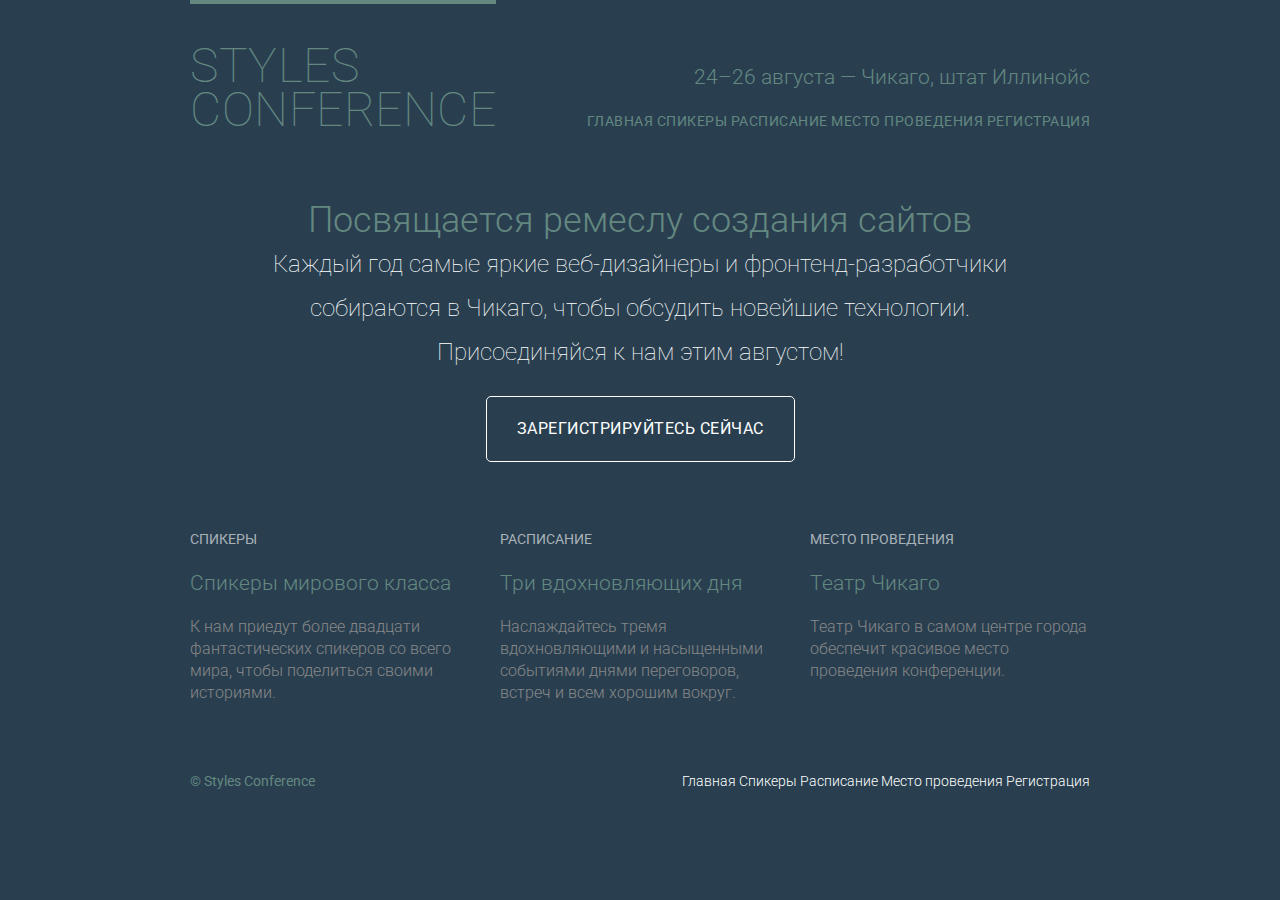
<file: index.html>
﻿<!DOCTYPE html>
<html lang="ru">
<head>
  <meta charset="utf-8">
  <title>Styles Conference</title>
  <link rel="stylesheet" href="css/main.css">
  <link rel="preconnect" href="https://fonts.gstatic.com">
<link href="https://fonts.googleapis.com/css2?family=Roboto:wght@100;300;400&display=swap" rel="stylesheet">
</head>
<body>

  <header class="container group">
    <h1 class="logo">
      <a href="index.html">Styles <br> Conference</a>
    </h1>
	
    <h3 class="tagline">24&ndash;26 августа &mdash; Чикаго, штат Иллинойс</h3>
    
	<nav class="nav primary-nav">
      <a href="index.html">Главная</a>
      <a href="html/speakers.html">Спикеры</a>
      <a href="html/schedule.html">Расписание</a>
      <a href="html/venue.html">Место проведения</a>
      <a href="html/register.html">Регистрация</a>
    </nav>
  </header>
  
  <section class="hero container">
    <h2>Посвящается ремеслу создания сайтов</h2>
    <p>Каждый год самые яркие веб-дизайнеры и фронтенд-разработчики собираются в Чикаго, 
       чтобы обсудить новейшие технологии. Присоединяйся к нам этим августом!</p>
	   
    <a class="btn btn-alt" href="html/register.html">Зарегистрируйтесь сейчас</a>
  </section>
  
    <section class="grid">

      <!-- Спикеры -->

      <section class="teaser col-1-3">
 	    <a href="html/speakers.html">
          <h5>Спикеры</h5>
          <h3>Спикеры мирового класса</h3>
	    </a>
        <p>К нам приедут более двадцати фантастических спикеров со всего мира, чтобы поделиться своими историями.</p>
      </section><!--

      Расписание

      --><section class="teaser col-1-3">
        <a href="html/schedule.html">
          <h5>Расписание</h5>
          <h3>Три вдохновляющих дня</h3>
	    </a>
        <p>Наслаждайтесь тремя вдохновляющими и насыщенными событиями днями переговоров, встреч и всем хорошим вокруг.</p>
      </section><!--

      Место проведения

      --><section class="teaser col-1-3">
        <a href="html/venue.html">
          <h5>Место проведения</h5>
          <h3>Театр Чикаго</h3>
	    </a>
        <p>Театр Чикаго в самом центре города обеспечит красивое место проведения конференции.</p>
      </section>

    </section> 
  
  <footer class="primary-footer container group">
    <small>&copy; Styles Conference</small>
    <nav class="nav">
      <a href="index.html">Главная</a>
      <a href="html/speakers.html">Спикеры</a>
      <a href="html/schedule.html">Расписание</a>
      <a href="html/venue.html">Место проведения</a>
      <a href="html/register.html">Регистрация</a>
    </nav>
  </footer>
	 
</body>
</html>
</file>
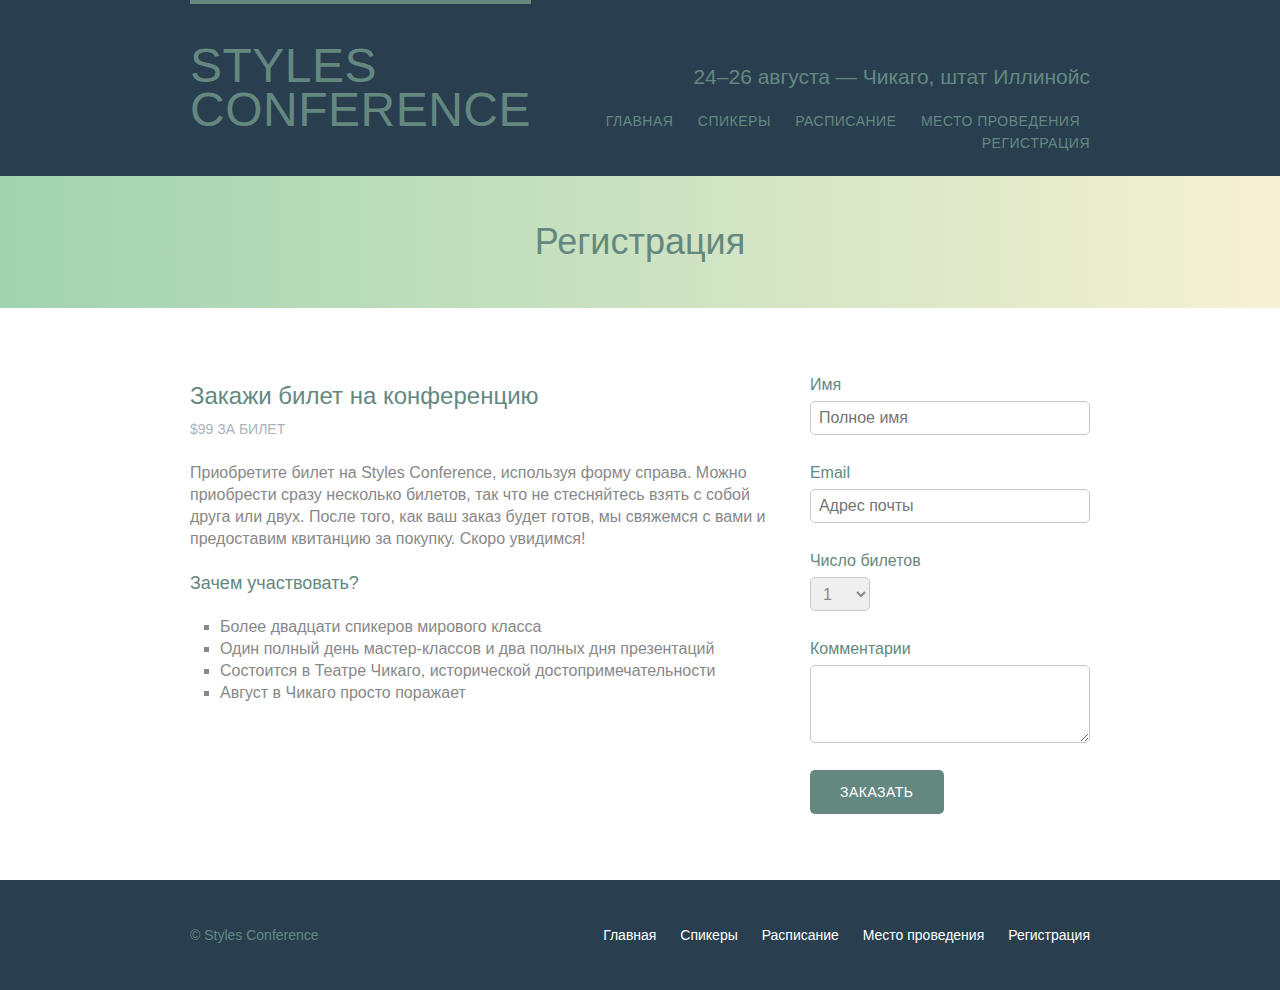
<file: html/register.html>
﻿<!DOCTYPE html>
<html lang="ru">
<head>
  <meta charset="utf-8">
  <title>Styles Conference</title>
  <link rel="stylesheet" href="../css/main.css">
</head>
<body>

  <header class="container group">
    <h1 class="logo">
      <a href="../index.html">Styles <br> Conference</a>
    </h1>
	
    <h3 class="tagline">24&ndash;26 августа &mdash; Чикаго, штат Иллинойс</h3>
	
    <nav class="nav primary-nav">
      <ul>
        <li><a href="../index.html">Главная</a></li>
        <li><a href="speakers.html">Спикеры</a></li>
        <li><a href="schedule.html">Расписание</a></li>
        <li><a href="venue.html">Место проведения</a></li>
        <li><a href="register.html">Регистрация</a></li>
      </ul>
    </nav>
  </header>

  <section class="row-alt">
    <div class="lead container">
      <h1>Регистрация</h1>
    </div>
  </section>

  <section class="row">
    <div class="grid">
      <section class="col-2-3">
        <h2>Закажи билет на конференцию</h2>
        <h5>$99 за билет</h5>

        <p>
          Приобретите билет на Styles Conference, используя форму справа. 
          Можно приобрести сразу несколько билетов, так что не стесняйтесь взять 
          с собой друга или двух. После того, как ваш заказ будет готов, мы 
          свяжемся с вами и предоставим квитанцию за покупку. Скоро увидимся!
        </p>

        <h4>Зачем участвовать?</h4>

        <ul class="why-attend">
          <li>Более двадцати спикеров мирового класса</li>
          <li>Один полный день мастер-классов и два полных дня презентаций</li>
          <li>Состоится в Театре Чикаго, исторической достопримечательности</li>
          <li>Август в Чикаго просто поражает</li>
        </ul>
      </section><!--

      --><form action="#" method="POST" class="col-1-3">

        <fieldset class="register-group">
          
          <label>
            Имя
            <input type="text" name="name" placeholder="Полное имя" required>
          </label>

          <label>
            Email 
            <input type="email" name="email" placeholder="Адрес почты" required>
          </label>

          <label>
            Число билетов
            <select name="quantity" required>
              <option value="1" selected>1</option>
              <option value="2">2</option>
              <option value="3">3</option>
              <option value="4">4</option>
              <option value="5">5</option>
            </select>
          </label>

          <label>
            Комментарии
            <textarea name="comments"></textarea>
          </label>

        </fieldset>

        <input class="btn btn-default" type="submit" name="submit" value="Заказать">

      </form>
    </div>
  </section>
    
  <footer class="primary-footer container group">
    <small>&copy; Styles Conference</small>
    <nav class="nav">
      <ul>
        <li><a href="../index.html">Главная</a></li>
        <li><a href="speakers.html">Спикеры</a></li>
        <li><a href="schedule.html">Расписание</a></li>
        <li><a href="venue.html">Место проведения</a></li>
        <li><a href="register.html">Регистрация</a></li>
      </ul>
    </nav>
  </footer>
	 
</body>
</html>
</file>
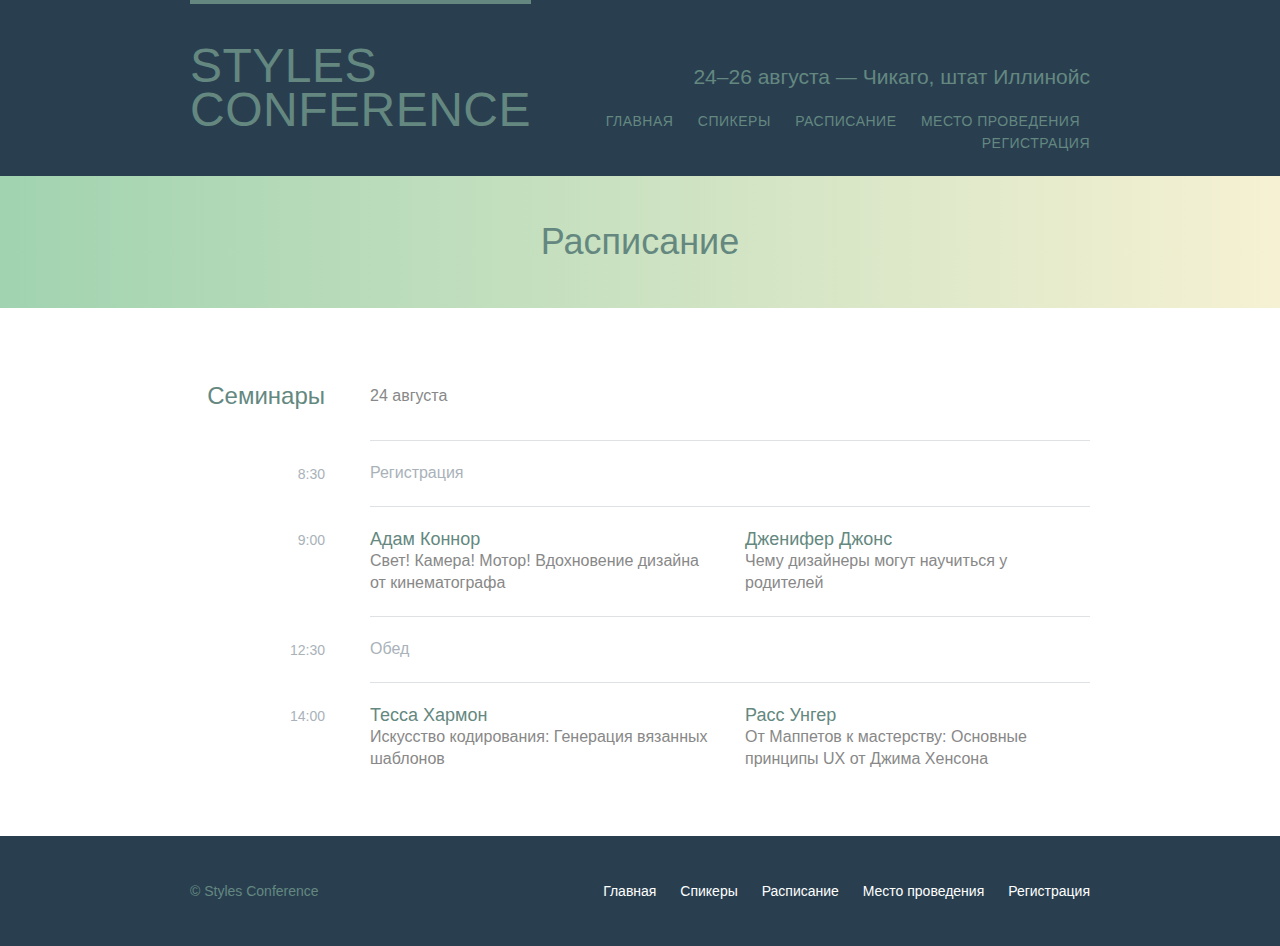
<file: html/schedule.html>
﻿<!DOCTYPE html>
<html lang="ru">
<head>
  <meta charset="utf-8">
  <title>Styles Conference</title>
  <link rel="stylesheet" href="../css/main.css">
</head>
<body>

  <header class="container group">
    <h1 class="logo">
      <a href="../index.html">Styles <br> Conference</a>
    </h1>
	
    <h3 class="tagline">24&ndash;26 августа &mdash; Чикаго, штат Иллинойс</h3>
	
    <nav class="nav primary-nav">
      <ul>
        <li><a href="../index.html">Главная</a></li>
        <li><a href="speakers.html">Спикеры</a></li>
        <li><a href="schedule.html">Расписание</a></li>
        <li><a href="venue.html">Место проведения</a></li>
        <li><a href="register.html">Регистрация</a></li>
      </ul>
    </nav>
  </header>

  <section class="row-alt">
    <div class="lead container">
      <h1>Расписание</h1>
    </div> 
  </section> 

  <section class="row">
    <div class="container">

      <table>
        <thead>
          <tr>
            <th scope="row">
              Семинары
            </th>
            <td colspan="2">
              24 августа
            </td>
          </tr>
        </thead>
        <tbody>
          <tr>
            <th scope="row">
              <time datetime="08:30:00">8:30</time>
            </th>
            <td class="schedule-offset" colspan="2">
              Регистрация
            </td>
          </tr>

          <tr scope="row">
            <th>
              <time datetime="09:00:00">9:00</time>
            </th>

            <td>
              <a href="speakers.html#adam-connor"></a>
              <h4>Адам Коннор</h4>
              Свет! Камера! Мотор! Вдохновение дизайна от кинематографа
            </td>
            <td>
              <a href="speakers.html#jennifer-jones"></a>
              <h4>Дженифер Джонс</h4>
              Чему дизайнеры могут научиться у родителей
            </td>
          </tr>
          <tr>
            <th scope="row">
              <time datetime="12:30:00">12:30</time>
            </th>
            <td class="schedule-offset" colspan="2">
              Обед
            </td>
          </tr>
          <tr>
            <th scope="row">
              <time datetime="14:00:00">14:00</time>
            </th>
            <td>
              <a href="speakers.html#tessa-harmon">
                <h4>Тесса Хармон</h4>
                Искусство кодирования: Генерация вязанных шаблонов
              </a>
            </td>
            <td>
              <a href="speakers.html#russ-unger">
                <h4>Расс Унгер</h4>
                От Маппетов к мастерству: Основные принципы UX от Джима Хенсона
              </a>
            </td>
          </tr>
        </tbody>
      </table>

    </div>
  </section>
  
  <footer class="primary-footer container group">
    <small>&copy; Styles Conference</small>
    <nav class="nav">
      <ul>
        <li><a href="../index.html">Главная</a></li>
        <li><a href="speakers.html">Спикеры</a></li>
        <li><a href="schedule.html">Расписание</a></li>
        <li><a href="venue.html">Место проведения</a></li>
        <li><a href="register.html">Регистрация</a></li>
      </ul>
    </nav>
  </footer>
	 
</body>
</html>
</file>
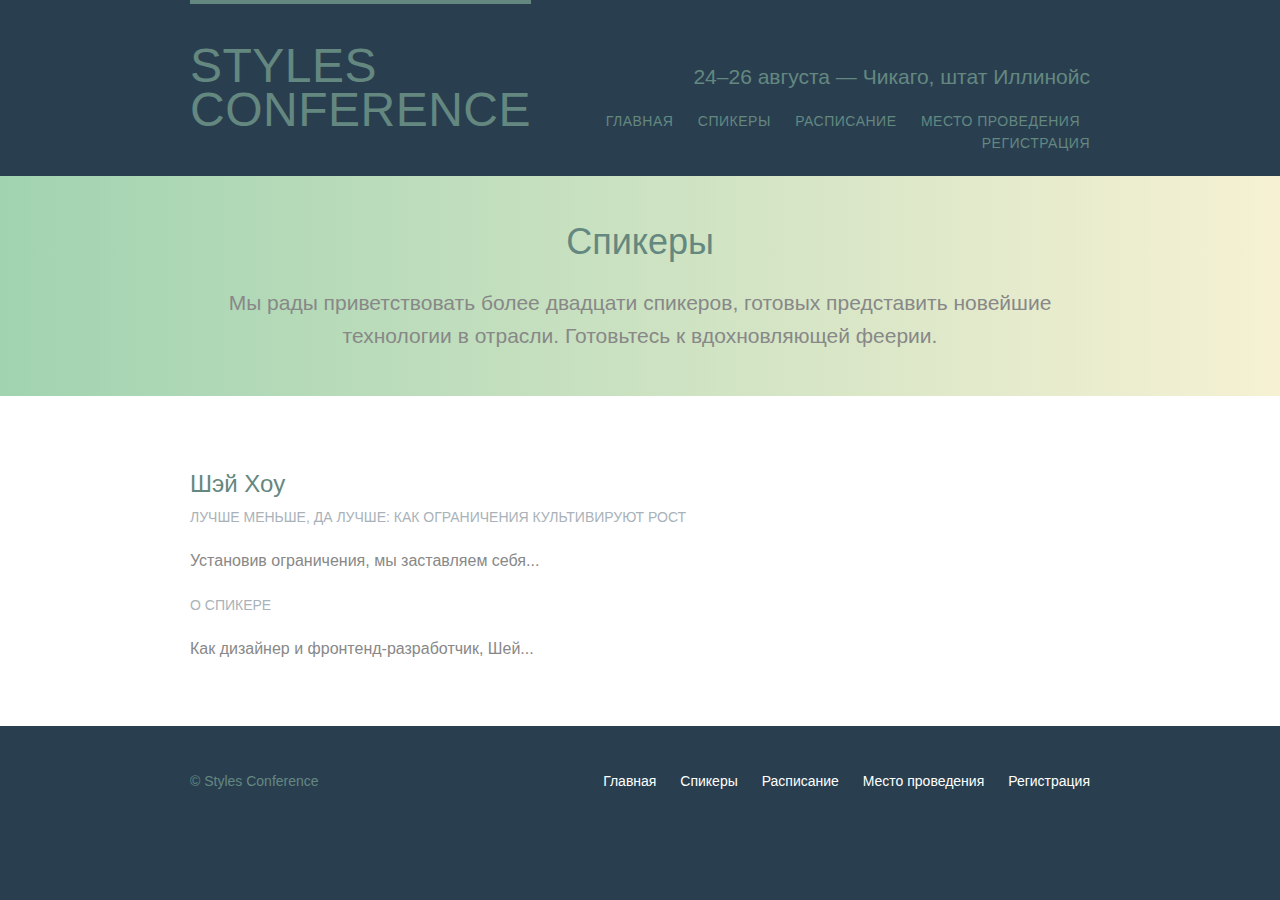
<file: html/speakers.html>
﻿<!DOCTYPE html>
<html lang="ru">
<head>
  <meta charset="utf-8">
  <title>Styles Conference</title>
  <link rel="stylesheet" href="../css/main.css">
</head>
<body>

  <header class="container group">
    <h1 class="logo">
      <a href="../index.html">Styles <br> Conference</a>
    </h1>
	
    <h3 class="tagline">24&ndash;26 августа &mdash; Чикаго, штат Иллинойс</h3>
	
    <nav class="nav primary-nav">
      <ul>
        <li><a href="../index.html">Главная</a></li>
        <li><a href="speakers.html">Спикеры</a></li>
        <li><a href="schedule.html">Расписание</a></li>
        <li><a href="venue.html">Место проведения</a></li>
        <li><a href="register.html">Регистрация</a></li>
      </ul>
    </nav>
  </header>

  <section class="row-alt">
    <div class="lead container">

      <h1>Спикеры</h1>
      <p>Мы рады приветствовать более двадцати спикеров, готовых представить 
        новейшие технологии в отрасли. Готовьтесь к вдохновляющей феерии.</p>

    </div>
  </section>

  <section class="row">
    <div class="grid">
      <section id="shay-howe">
        <div class="col-2-3">
          <h2>Шэй Хоу</h2>
          <h5>Лучше меньше, да лучше: как ограничения культивируют рост</h5>

          <p>Установив ограничения, мы заставляем себя...</p>

          <h5>О спикере</h5>
          <p>Как дизайнер и фронтенд-разработчик, Шей...</p>
        </div><!--

        --><aside class="col-1-3">

        </aside>
      </section>
    </div>
  </section>
  
  <footer class="primary-footer container group">
    <small>&copy; Styles Conference</small>
    <nav class="nav">
      <ul>
        <li><a href="../index.html">Главная</a></li>
        <li><a href="speakers.html">Спикеры</a></li>
        <li><a href="schedule.html">Расписание</a></li>
        <li><a href="venue.html">Место проведения</a></li>
        <li><a href="register.html">Регистрация</a></li>
      </ul>
    </nav>
  </footer>
	 
</body>
</html>
</file>
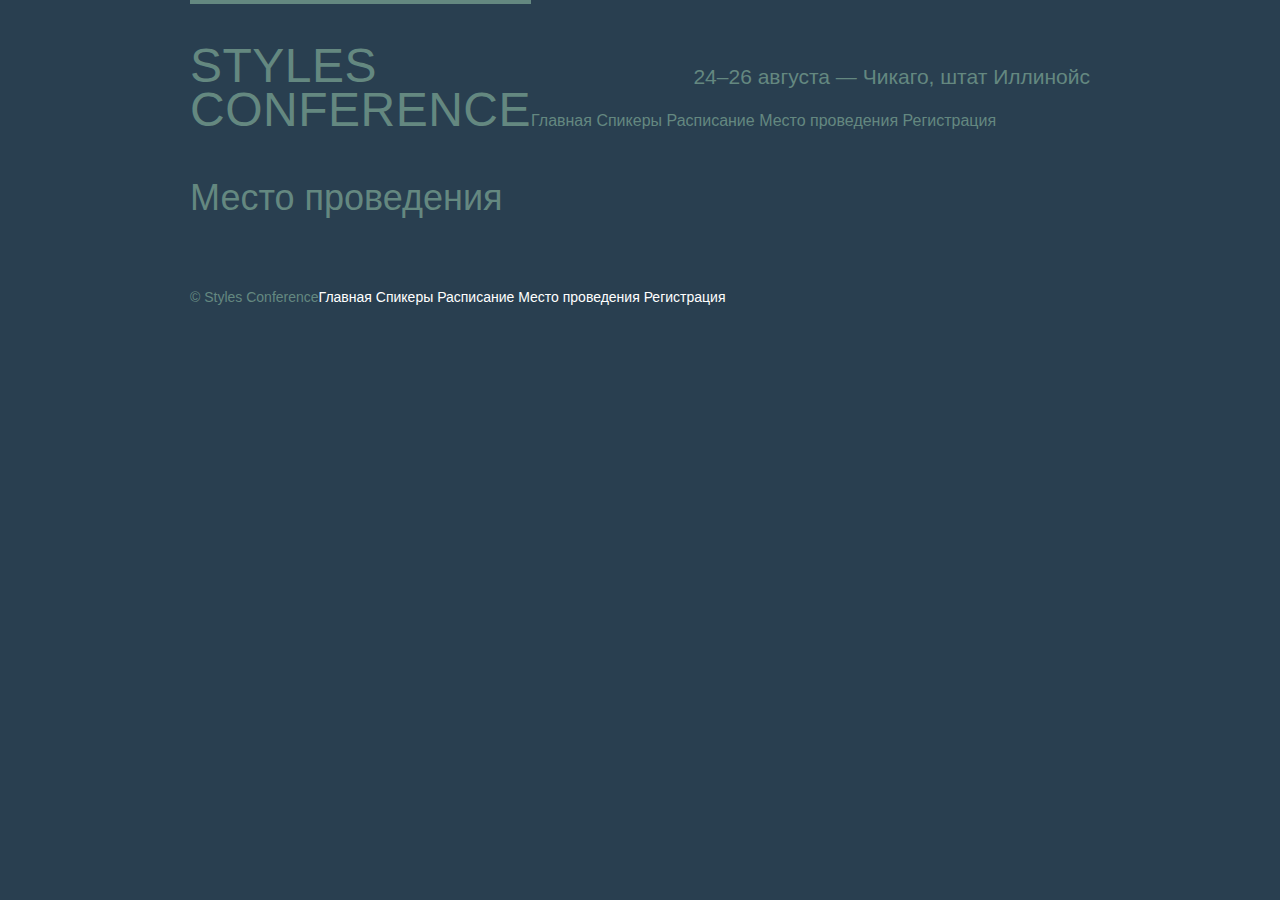
<file: html/venue.html>
﻿<!DOCTYPE html>
<html lang="ru">
<head>
  <meta charset="utf-8">
  <title>Styles Conference</title>
  <link rel="stylesheet" href="../css/main.css">
</head>
<body>

  <header class="container group">
    <h1 class="logo">
      <a href="../index.html">Styles <br> Conference</a>
    </h1>
	
    <h3 class="tagline">24&ndash;26 августа &mdash; Чикаго, штат Иллинойс</h3>
	
    <nav>
      <a href="../index.html">Главная</a>
      <a href="speakers.html">Спикеры</a>
      <a href="schedule.html">Расписание</a>
      <a href="venue.html">Место проведения</a>
      <a href="register.html">Регистрация</a>
    </nav>
  </header>

  <section class="container">
      <h1>Место проведения</h1>
  </section>
  
  <footer class="primary-footer container group">
    <small>&copy; Styles Conference</small>
    <nav>
      <a href="../index.html">Главная</a>
      <a href="speakers.html">Спикеры</a>
      <a href="schedule.html">Расписание</a>
      <a href="venue.html">Место проведения</a>
      <a href="register.html">Регистрация</a>
    </nav>
  </footer>
	 
</body>
</html>
</file>
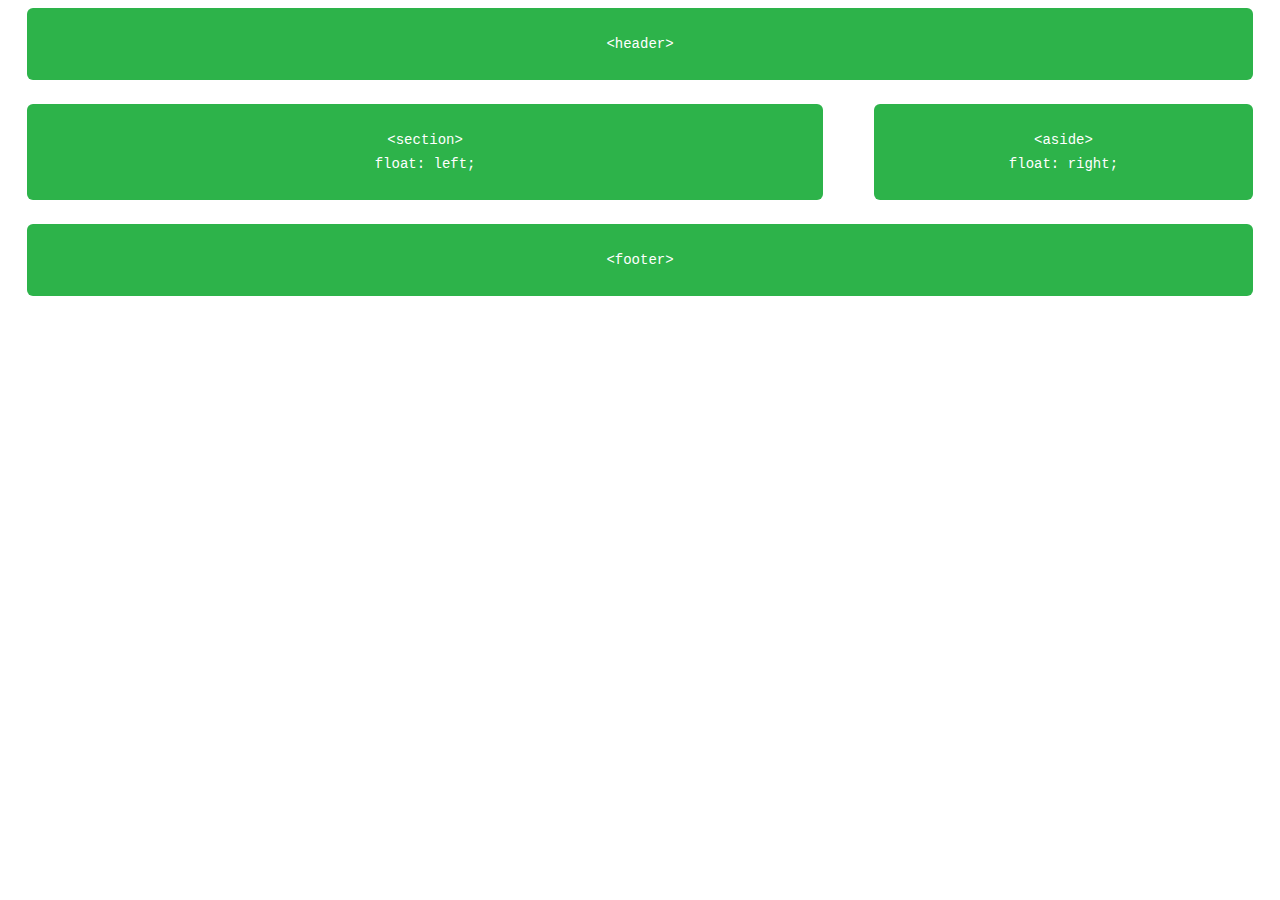
<file: typesFlots/firstFloat.html>
<html lang="en">
<head>
    <meta charset="UTF-8">
    <meta http-equiv="X-UA-Compatible" content="IE=edge">
    <meta name="viewport" content="width=device-width, initial-scale=1.0">
    <link rel="stylesheet" href="flot1.css">
    <title>Common Page</title>
</head>
<body>
    <header>
        <code>&#60;header&#62;</code>
      </header>
      
      <section>
        <code>&#60;section&#62; <br> float: left;</code>
      </section>
      
      <aside>
        <code>&#60;aside&#62; <br> float: right;</code>
      </aside>
      
      <footer>
        <code>&#60;footer&#62;</code>
      </footer>
</body>
</html>
</file>
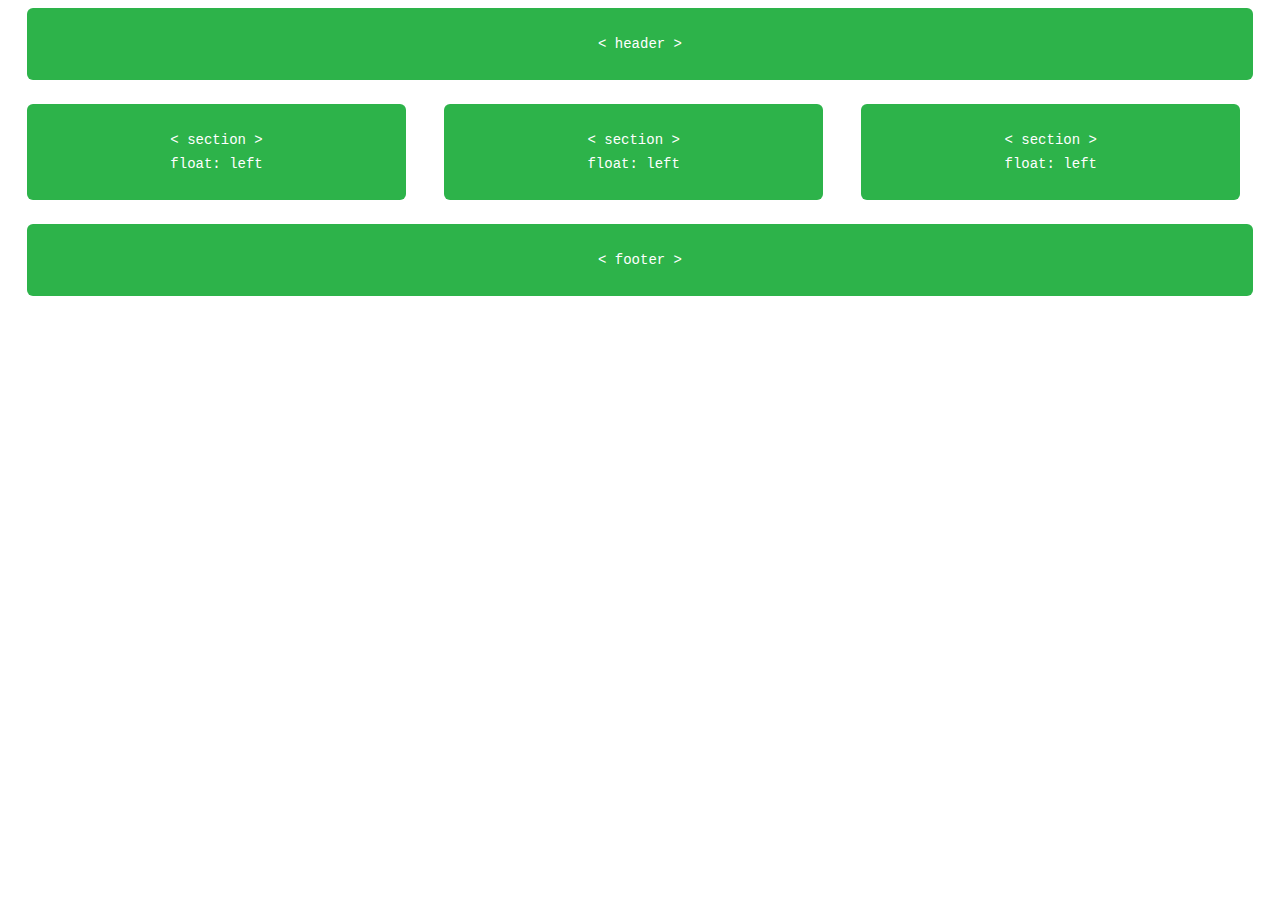
<file: typesFlots/secondFloat.html>
<html lang="en">
<head>
    <meta charset="UTF-8">
    <meta http-equiv="X-UA-Compatible" content="IE=edge">
    <meta name="viewport" content="width=device-width, initial-scale=1.0">
    <title>Flot #2</title>
    <link rel="stylesheet" href="flot2.css">
</head>
<body>
    <header>
        <code>&#60; header &#62; </code>
    </header>

    <section>
        <code>
            &#60; section &#62; <br> float: left 
        </code>
    </section>

    <section>
        <code>
            &#60; section &#62;  <br> float: left 
        </code>
    </section>

    <section>
        <code>
            &#60; section &#62; <br> float: left 
        </code>
    </section>

    <footer>
        <code>
            &#60; footer &#62;
        </code>
    </footer>
</body>
</html>
</file>
<file: css/main.css>
html, body, div, span, applet, object, iframe,
h1, h2, h3, h4, h5, h6, p, blockquote, pre,
a, abbr, acronym, address, big, cite, code,
del, dfn, em, img, ins, kbd, q, s, samp,
small, strike, strong, sub, sup, tt, var,
b, u, i, center,
dl, dt, dd, ol, ul, li,
fieldset, form, label, legend,
table, caption, tbody, tfoot, thead, tr, th, td,
article, aside, canvas, details, embed,
figure, figcaption, footer, header, hgroup,
menu, nav, output, ruby, section, summary,
time, mark, audio, video {
  margin: 0;
  padding: 0;
  border: 0;
  font-size: 100%;
  font: inherit;
  vertical-align: baseline;
}
/* HTML5 display-role reset for older browsers */
article, aside, details, figcaption, figure,
footer, header, hgroup, menu, nav, section {
  display: block;
}
body {
  line-height: 1;
}
ol, ul {
  list-style: none;
}
blockquote, q {
  quotes: none;
}
blockquote:before, blockquote:after,
q:before, q:after {
  content: '';
  content: none;
}
table {
  border-collapse: collapse;
  border-spacing: 0;
}

/*
  ========================================
  Пользовательские стили
  ========================================
*/

body {
  background: #293f50;
  color: #888;
  font: 300 16px/22px "Roboto", "Open Sans", "Helvetica Neue", "Arial", sans-serif; /*how to work values with slash 16px/21px*/
}

h1, h2, h3, h4 {
  color: #648880;
}

h1 {
  font-size: 36px;
  line-height: 44px;
}

h2 {
  font-size: 24px;
  line-height: 44px;
}

h3 {
  font-size: 21px;
}

h4 {
  font-size: 18px;
}

h5 {
  color: #a9b2b9;
  font-size: 14px;
  font-weight: 400;
  text-transform: uppercase;
}

strong {
  font-weight: 400;
}

cite, em {
  font-style: italic;
}

/*
  ========================================
  Ссылки
  ========================================
*/

a {
  color: #648880;
  text-decoration: none;
}

a:hover {
  color: #a9b2b9;
}

p a {
  border-bottom: 1px solid #dfe2e5;
}

.primary-header a, 
.primary-footer a  {
  color: #fff;
}

.primary-header a:hover,
.primary-footer a:hover {
  color: #648880;
}



/*
  ========================================
  Сетка
  ========================================
*/

*,
*:before,
*:after {
  -webkit-box-sizing: border-box;
     -moz-box-sizing: border-box;
          box-sizing: border-box;
}
.container,
.grid {
  margin: 0 auto;
  width: 960px;
}
.container {
  padding-left: 30px;
  padding-right: 30px;
}
.grid,
.col-1-3,
.col-2-3 {
  padding-left: 15px;
  padding-right: 15px;
}
.col-1-3,
.col-2-3  {
  display: inline-block;
  vertical-align: top;
}
.col-1-3 {
  width: 33.33%;
}
.col-2-3 {
  width: 66.66%;
}

/*
  ========================================
  Clearfix
  ========================================
*/

.group:before,
.group:after {
  content: "";
  display: table;
}
.group:after {
  clear: both;
}
.group {
  clear: both;
  *zoom: 1;
}

/*
  ========================================
  Полосы
  ========================================
*/

.row {
  background: #fff;
  padding: 66px 0 44px 0;
}

.row, 
.row-alt {
  min-width: 960px;
}

.row-alt {
  background: #cbe2c1;
  background: -webkit-linear-gradient(to right, #a1d3b0, #f6f1d3);
  background: -moz-linear-gradient(to right, #a1d3b0, #f6f1d3);
  background: linear-gradient(to right, #a1d3b0, #f6f1d3);
  padding: 44px 0 22px 0;
}

/*
  ========================================
  Типографика
  ========================================
*/

h1, h3, h4, h5, p {
  margin-bottom: 22px;
}

/*
  ========================================
  Вступление
  ========================================
*/

.lead {
  text-align: center;
}

.lead p {
  font-size: 21px;
  line-height: 33px;
}

/*
  ========================================
  Кнопки
  ========================================
*/

.btn {
  border-radius: 5px;
  color: #fff;
  cursor: pointer;
  display: inline-block;
  font-weight: 400;
  letter-spacing: .5px;
  margin: 0;
  text-transform: uppercase;
}

.btn-alt {
  border: 1px solid #fff;
  padding: 10px 30px;
}

.btn-alt:hover {
  background: #fff;
  color: #648880;
}

.btn-default {
  border: 0;
  background: #648880;
  padding: 11px 30px;
  font-size: 14px;
}

.btn-default:hover {
  background: #77a198;
}

/*
  ========================================
  Основной заголовок
  ========================================
*/

.logo {
  border-top: 4px solid #648880;
  float: left;
  font-size: 48px;
  font-weight: 100;
  letter-spacing: .5px;
  line-height: 44px;
  padding: 40px 0 22px 0;
  text-transform: uppercase;
}

.tagline {
  margin: 66px 0 22px 0;
  text-align: right;
}

.primary-nav {
  font-size: 14px;
  font-weight: 400;
  letter-spacing: .5px;
  text-transform: uppercase;
}

/*
  ========================================
  Основной подвал
  ========================================
*/

.primary-footer {
  color: #648880;
  font-size: 14px;
  padding-bottom: 44px;
  padding-top: 44px;
}
.primary-footer small {
  float: left;
  font-weight: 400;
}

/*
  ========================================
  Главная страница
  ========================================
*/

.hero {
  color: #fff;
  line-height: 44px;
  padding: 22px 80px 66px 80px;
  text-align: center;
}

.hero h2 {
  font-size: 36px;
}

.hero p {
  font-size: 24px;
  font-weight: 100;
}

.teaser a:hover h3 {
  color: #a9b2b9;
}

.teaser img {
  border-radius: 5px;
  display: block;
  margin-bottom: 22px;
  max-width: 100%;
}


/*
  ========================================
  Навигации
  ========================================
*/

.nav {
  text-align: right;
}

.nav li {
  display: inline-block;
  margin: 0 10px;
  vertical-align: top;
}

.nav li:last-child {
  margin-right: 0;
}


/*
  ========================================
  Спикеры
  ========================================
*/

.speaker-info {
  border: 1px solid #dfe2e5;
  border-radius: 5px;
  margin-top: 88px;
  padding-bottom: 22px;
  text-align: center;
}

.speaker-info img {
  border-radius: 50%;
  height: 130px;
  margin: -66px 0 22px 0;
  vertical-align: top;
}

.speaker {
  margin-bottom: 44px;
}

/*
  ========================================
  Расписание
  ========================================
*/

table {
  margin-bottom: 44px;
  width: 100%;
}

table:last-child {
  margin-bottom: 0;
}

th, 
td {
  padding-bottom: 22px;
  vertical-align: top;
}

th {
  padding-right: 45px;
  text-align: right;
  width: 20%;
}

td {
  width: 40%;
}

thead {
  line-height: 44px;
}

thead th {
  color: #648880;
  font-size: 24px;
}

tbody th {
  color: #a9b2b9;
  font-size: 14px;
  font-weight: 400;
  padding-top: 22px;
  text-transform: uppercase;
}

tbody td {
  border-top: 1px solid #dfe2e5;
  padding-top: 21px;
}

tbody td:first-of-type {
  padding-right: 15px;
}

tbody td:last-of-type {
  padding-left: 15px;
}

tbody td:only-of-type {
  padding-left: 0;
  padding-right: 0;
}

table a {
  color: #888;
}

table h4 {
  margin-bottom: 0;
}

.schedule-offset {
  color: #a9b2b9;
}
/*
  ========================================
  Место проведения
  ========================================
*/

.venue-theatre {
  margin-bottom: 66px;
}

.venue-hotel {
  margin-bottom: 22px;
}

.venue-map {
  height: 264px;
}

/*
  ========================================
  Регистрация
  ========================================
*/

.why-attend {
  list-style: square;
  margin: 0 0 22px 30px;
}

form {
  margin-bottom: 22px;
}

input,
select,
textarea {
  font: 300 16px/22px "Roboto", "Open Sans", "Helvetica Neue", Helvetica, Arial, sans-serif; 
}

.register-group label {
  color: #648880;
  cursor: pointer;
  font-weight: 400;
}

.register-group input,
.register-group select,
.register-group textarea {
  border: 1px solid #c6c9cc;
  border-radius: 5px;
  color: #888;
  display: block;
  margin: 5px 0 27px 0;
  padding: 5px 8px;
}

.register-group input,
.register-group textarea {
  width: 100%;
}

.register-group select {
  height: 34px;
  width: 60px;
}

.register-group textarea {
  height: 78px;
}
</file>
<file: typesFlots/flot1.css>
code {
    background: #2db34a;
    border-radius: 6px;
    color: #fff;
    display: block;
    font: 14px/24px "Source Code Pro", Inconsolata, "Lucida Console", Terminal, "Courier New", Courier;
    padding: 24px 15px;
    text-align: center;
  }
  
  header,
  section,
  aside,
  footer {
    margin: 0 1.5% 24px 1.5%;
  }
  section {
    float: left;
    width: 63%;
  }
  aside {
    float: right;
    width: 30%;
  }
  footer {
    clear: both;
    margin-bottom: 0;
  }
</file>
<file: typesFlots/flot2.css>
code {
background: #2db34a;
  border-radius: 6px;
  color: #fff;
  display: block;
  font: 14px/24px "Source Code Pro", Inconsolata, "Lucida Console", Terminal, "Courier New", Courier;
  padding: 24px 15px;
  text-align: center;
}

header,
section,
aside,
footer {
  margin: 0 1.5% 24px 1.5%;
}
section {
  float: left;
  width: 30%;
}
footer {
  clear: both;
  margin-bottom: 0;
}
</file>
